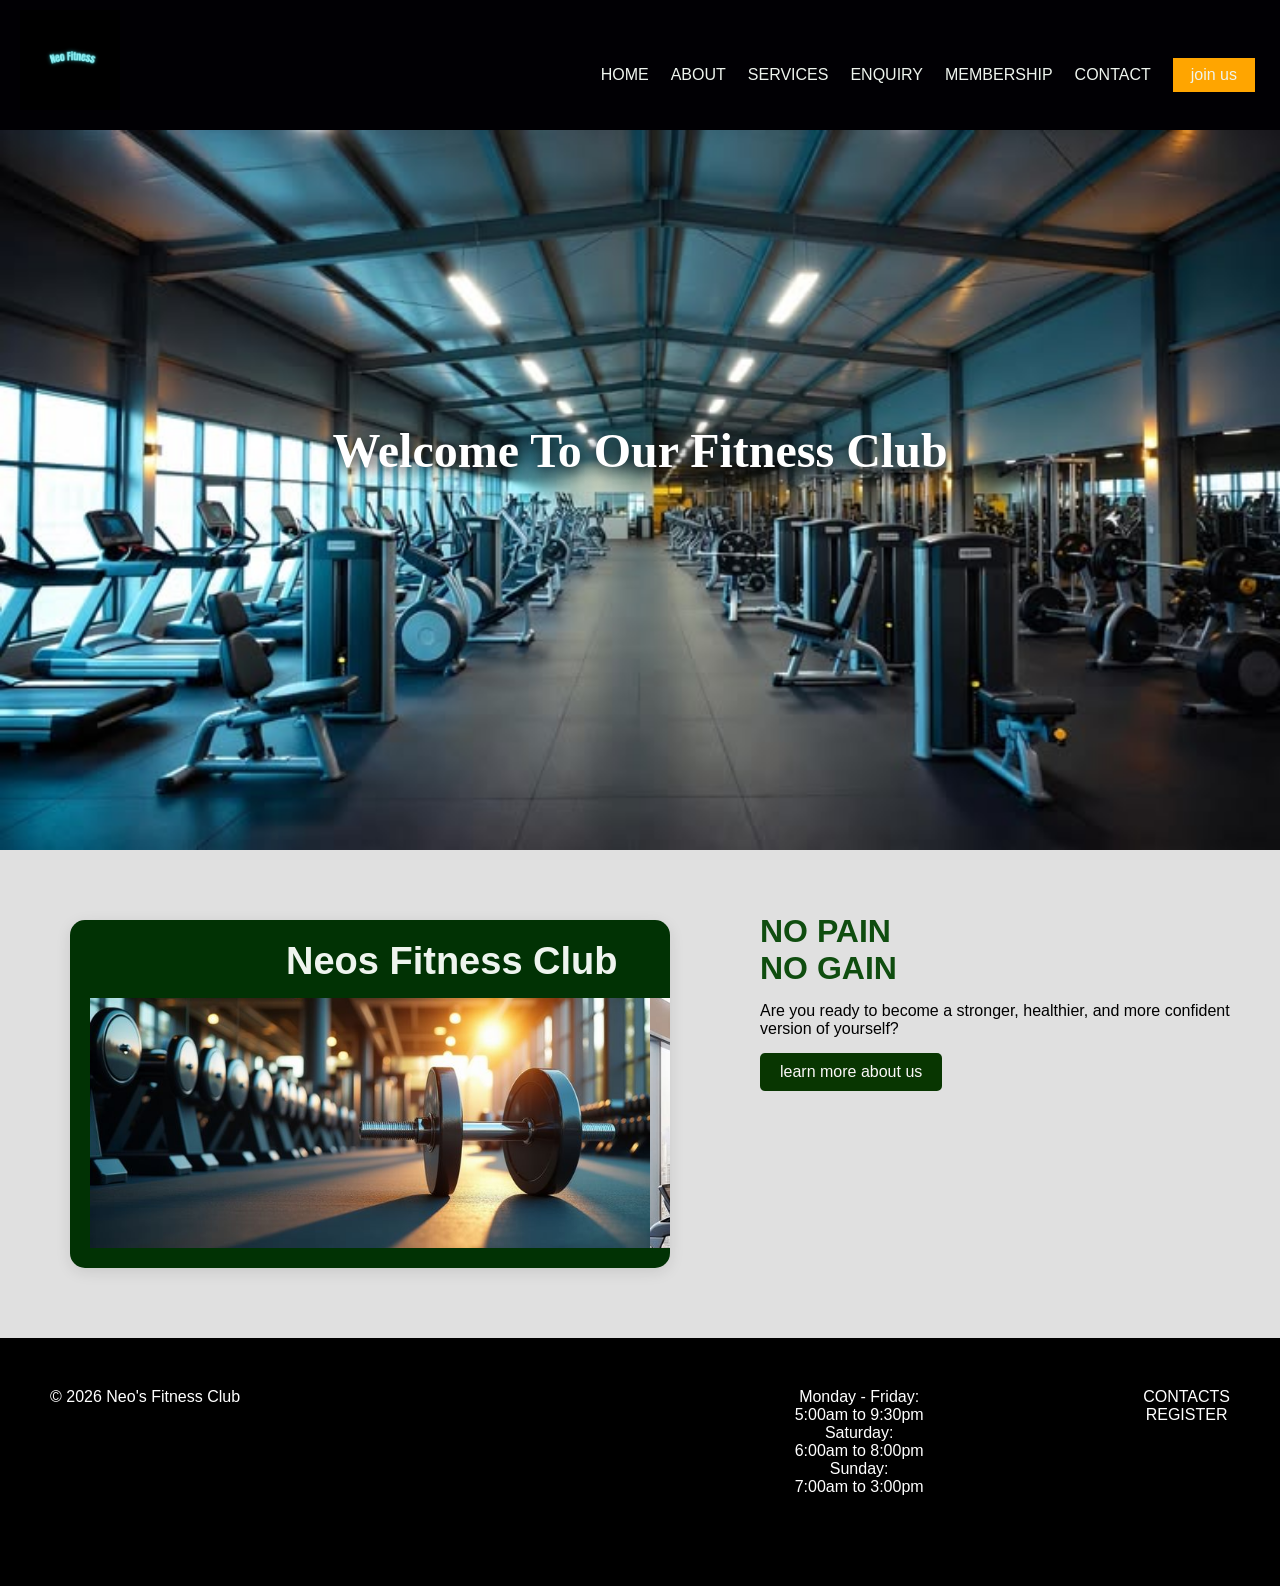
<file: index.html>
<!DOCTYPE html>
<html lang="en">
<head>
  <meta charset="UTF-8">
  <meta name="viewport" content="width=device-width, initial-scale=1.0">
  <title>Neo's Fitness Club | Affordable Gym in Cape Town</title>
  <meta name="description" content="Join Neo's Fitness Club - Basic R199, Standard R500, Premium R700. Personal training, group classes, 24/7 access in Cape Town.">
  <meta name="keywords" content="Neo's Fitness Club, gym Cape Town, affordable gym, fitness club South Africa">
  <meta name="author" content="Neo's Fitness Club">

  <!-- Open Graph for SEO -->
  <meta property="og:title" content="Neo's Fitness Club">
  <meta property="og:description" content="Get fit with Neo's Team - Best gym deals in SA">
    
    <link rel="stylesheet" href="./CSS/styling.css">



</head>
<body class="home-page">
    
    <!-- Header contains the main navigation for the site -->

<header>
    
    <img src="./MEDIA/fitnesslogo.png" class="nav-logo" loading="lazy" alt="Neo's Fitness Club Logo" width="150" height="50">
    <div class="menu-toggle" id="menu-toggle">☰</div>

    <!-- Hamburger menu for mobile view -->
    <div class="hamburger-menu-inactive" id="hamburger-menu">
        <ul>
            <li><a href="index.html">HOME</a></li>
            <li><a href="/HTML/About.html">ABOUT</a></li>
            <li><a href="/HTML/Services.html">SERVICES</a></li>
            <li><a href="/HTML/Enquiry.html">ENQUIRY</a></li>
            <li><a href="/HTML/Membership.html">MEMBERSHIP</a></li>
            <li><a href="/HTML/Contact.html">CONTACT</a></li>
        </ul>
    </div>

    <!-- Main navigation menu for desktop view -->
    <nav id="main-nav">
    
    <ul class="nav-links" id="nav-links">
    <li><a href="index.html">HOME</a></li>
    <li><a href="/HTML/About.html">ABOUT</a></li>
    <li><a href="/HTML/Services.html">SERVICES</a></li>
    <li><a href="/HTML/Enquiry.html">ENQUIRY</a></li>
    <li><a href="/HTML/Membership.html">MEMBERSHIP</a></li>
    <li><a href="/HTML/Contact.html">CONTACT</a></li>
    <a id="join-btn" href="/HTML/Membership.html">join us</a>
    </ul>
</nav>
</header>
<div class="img-container">
<img id="hero-img" src="./MEDIA/heroimg.png" alt="hero">
 <div class="overlay-text">Welcome To Our Fitness Club</div>
</div>
    <!-- section content area for homepage -->
        <section>
<div class="page-wrapper">
            <div class="card">
                
                <!-- Introductory paragraph for the homepage -->
                <p id="intro-msg">Neos Fitness Club</p>

                <div class="container-img">
                    <div class="slider-wrapper">
                        <div class="image-list" id="imageList">
                        

                
                <img  src="./MEDIA/landingImage.png" alt="landingpage" class="image-item">

                <img  src="./MEDIA/interior.png" alt="interior" class="image-item">

                <img  src="./MEDIA/madidate.png" alt="madidate" class="image-item">

                <img  src="./MEDIA/yoga.png" alt="yoga" class="image-item">
                <img  src="./MEDIA/run.png" alt="running" class="image-item">
                <img  src="./MEDIA/gym.png" alt="gym" class="image-item">
                <img  src="./MEDIA/gymn.png" alt="gymn" class="image-item">


                </div>
                </div>
                
       </div>
            </div>

            <div class="right-text">
                <h3>NO PAIN</h3>
                <h3>NO GAIN</h3>
                <p>Are you ready to become a stronger, healthier, and more confident version of yourself?</p>
                <a  href="./HTML/About.html" >learn more about us</a>
            </div>
            </div>
        </section>




    <!-- Footer section -->
    <footer id="home-footer">
        <p>&copy; 2026 Neo's Fitness Club</p>
        <h4>Opening Hours</h4>
        <p class="hours">
            Monday - Friday:<br>
            5:00am to 9:30pm<br>
            Saturday:<br>
            6:00am to 8:00pm<br>
            Sunday:<br>
            7:00am to 3:00pm 
            <p>
                <a href="./HTML/Contact.html">CONTACTS</a><br>
                <a href="./HTML/Membership.html">REGISTER</a>
            </p>

    </footer>
        <script src="./JAVASCRIPT/jquery-3.7.1.min.js"></script>
    <script src="./JAVASCRIPT/script.js" differ></script>
</body>
</html>
</file>
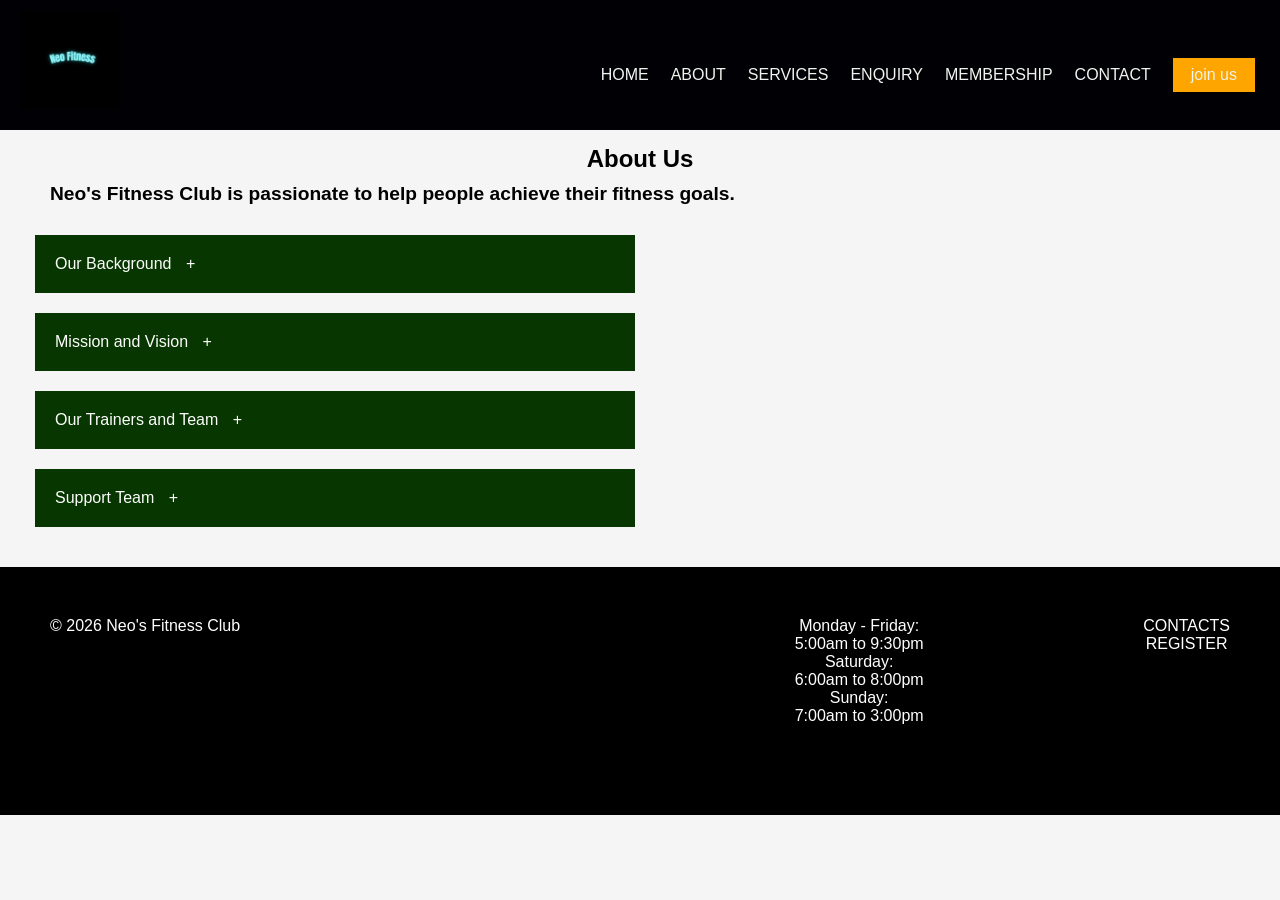
<file: HTML/About.html>
<!DOCTYPE html>
<html>
<head>
      <meta charset="UTF-8">
  <meta name="viewport" content="width=device-width, initial-scale=1.0">
  <title>Neo's Fitness Club | Affordable Gym in Cape Town</title>
  <meta name="description" content="Join Neo's Fitness Club - Basic R199, Standard R500, Premium R700. Personal training, group classes, 24/7 access in Cape Town.">
  <meta name="keywords" content="Neo's Fitness Club, gym Cape Town, affordable gym, fitness club South Africa">
  <meta name="author" content="Neo's Fitness Club">

  <!-- Open Graph for SEO -->
  <meta property="og:title" content="Neo's Fitness Club">
  <meta property="og:description" content="Get fit with Neo's Team - Best gym deals in SA">
    <link rel="stylesheet" href="../CSS/styling.css">
    <script src="../JAVASCRIPT/jquery-3.7.1.min.js"></script>
    <script src="../JAVASCRIPT/script.js" defer></script>

    
</head>
<body class="enquiry-page">
    <!-- /* Header with navigation - same on all pages */ -->
<header>

    <img src="../MEDIA/fitnesslogo.png" class="nav-logo" loading="lazy" alt="Neo's Fitness Club Logo" width="150" height="50">
    <div class="menu-toggle" id="menu-toggle">☰</div>
        <div class="hamburger-menu-inactive" id="hamburger-menu">
        <ul>
            <li><a href="../index.html">HOME</a></li>
            <li><a href="About.html">ABOUT</a></li>
            <li><a href="Services.html">SERVICES</a></li>
            <li><a href="Enquiry.html">ENQUIRY</a></li>
            <li><a href="Membership.html">MEMBERSHIP</a></li>
            <li><a href="Contact.html">CONTACT</a></li>
        </ul>
    </div>

<nav id="main-nav">
    
    <ul class="nav-links" id="nav-links">

    <li><a href="../index.html">HOME</a></li>
    <li><a href="About.html">ABOUT</a></li>
    <li><a href="Services.html">SERVICES</a></li>
    <li><a href="Enquiry.html">ENQUIRY</a></li>
    <li><a href="Membership.html">MEMBERSHIP</a></li>
    <li><a href="Contact.html">CONTACT</a></li>
    <a id="join-btn" href="Membership.html">join us</a>

    </ul>
</nav>
</header>
        

    
        <main class="card-box">
                       <h2>About Us</h2>
    <p id="about-intro" >Neo's Fitness Club is passionate to help people achieve their fitness goals.</p>
            <div class="accordion-container">
                <!--section 1 -->

                <div class="accordion-item">
                    <div class="accordion-header">
                        <span>Our Background</span>
                        <span class="accordion-icon">+</span>
                    </div>
                    <div class="accordion-content">
                            <p>Neo's Fitness Club was created to provide a friendly and motivating environment where people of all fitness levels can improve their health. We believe that fitness is not just about looking good. It is about becoming stronger, healthier and more confident. Our club provides professional guidance.</p>
                        
                    </div>
                </div>

                

                <div class="accordion-item">
                    <div class="accordion-header">
                        <span>Mission and Vision</span>
                        <span class="accordion-icon">+</span>
                    </div>
                    <div class="accordion-content">
                            <h4>Our Mission</h4>
                         <p>Our mission is to help people live healthier and stronger lives by providing effective training, professional guidance and continuous motivation.</p>
                             <h4>Our Vision</h4>
                        <p>Our vision is to build a fitness community where everyone feels welcome, motivated and confident enough to achieve their personal fitness goals.</p>

                    </div>
                </div>
                <div class="accordion-item">
                    <div class="accordion-header">
                        <span>Our Trainers and Team</span>
                        <span class="accordion-icon">+</span>
                    </div>
                    <div class="accordion-content">
                            <p><b>Head Fitness Trainer:</b><span>Neo Mshumpela</span></p>
                            <p><b>Personal Fitness Coach:</b><span>Liyema Sondaba</span> </p>
                            <p><b>Spinning Fitness Coach:</b><span>Alusizo Skosana</span> </p>

                    </div>
                </div>
                <div class="accordion-item">
                    <div class="accordion-header">
                        <span>Support Team</span>
                        <span class="accordion-icon">+</span>
                        
                    </div>
                    <div class="accordion-content">
                        <p><b>Fitness Instructor:</b><span>Athi Lesibane</span> </p>  
                        <p><b>Yoga Instructor:</b><span>Zimvo Didi</span> </p>
                        <p><b>Swimming Instructor:</b><span>Ngcali Mshumpela</span> </p> 
                        <p><b>Nutrition Advisor</b><span>Nikita Mangxola</span> </p> 
                        <p><b>Receptionist</b><span>Dineo Zokufa</span> </p> 
                        <p><b>Fitness Advisor</b><span>Buchule Ndumela</span> </p> 
                    </div>
                </div>
            </div>

    



 </main>           


    <!-- Footer section -->
    <footer id="home-footer">
        <p>&copy; 2026 Neo's Fitness Club</p>
        <h4>Opening Hours</h4>
        <p class="hours">
            Monday - Friday:<br>
            5:00am to 9:30pm<br>
            Saturday:<br>
            6:00am to 8:00pm<br>
            Sunday:<br>
            7:00am to 3:00pm 
            <p>
                <a href="Contact.html">CONTACTS</a><br>
                <a href="Membership.html">REGISTER</a>
            </p>

    </footer>
</body>
</html>
</file>
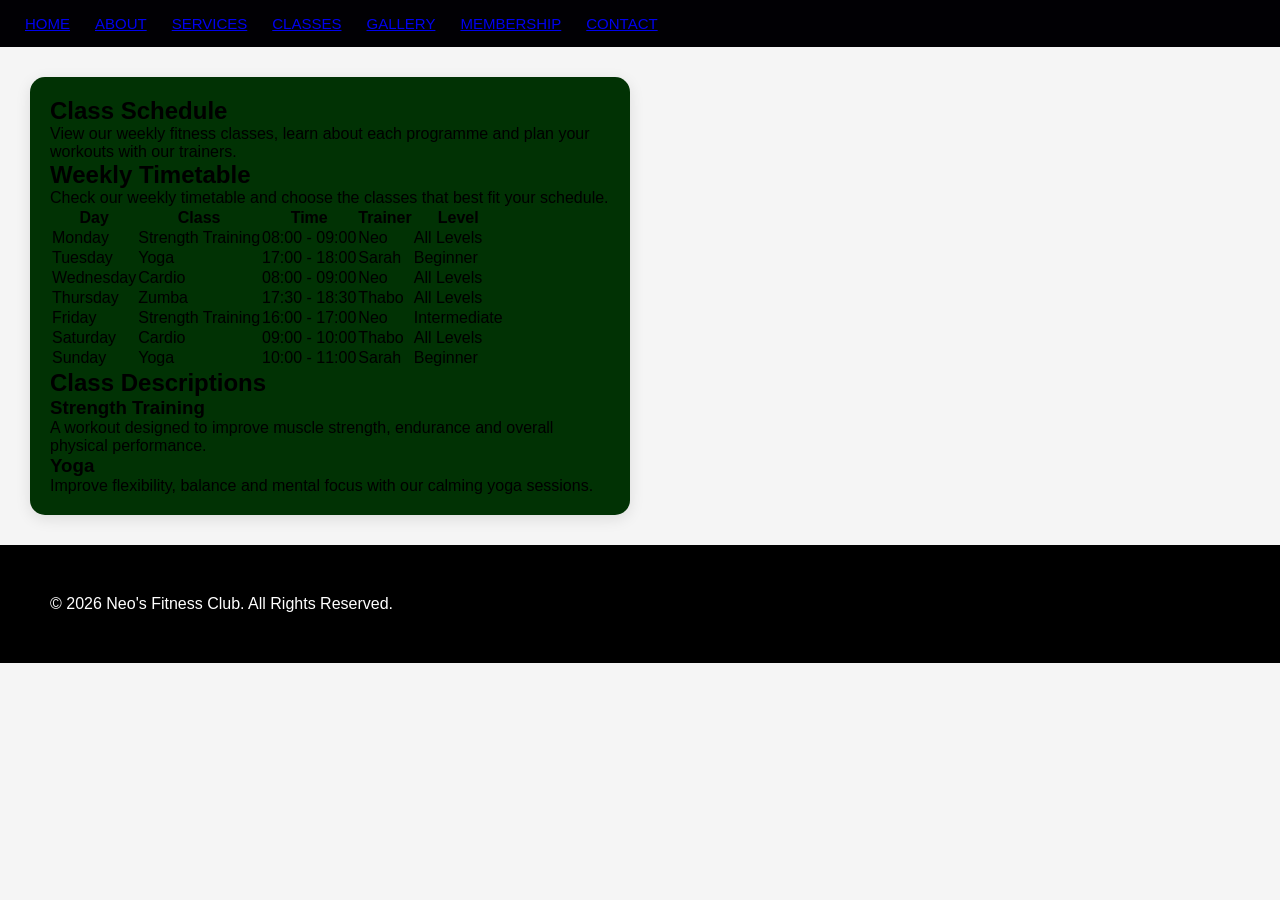
<file: HTML/Class Schedule Page.html>
<!DOCTYPE html>
<html>
<head>
    <title>Class Schedule - Neo's Fitness Club</title>
    <link rel="stylesheet" href="../CSS/styling.css">

</head>
<body class="inner-page">
    <!-- /* Header with navigation - same on all pages */ -->


<header>
<nav>
    <ul>
    <li><a href="../index.html">HOME</a></li>
    <li><a href="About Us Page.html">ABOUT</a></li>
    <li><a href="Services.html">SERVICES</a></li>
    <li><a href="Class Schedule Page.html">CLASSES</a></li>
    <li><a href="Gallery Page.html">GALLERY</a></li>
    <li><a href="Membership Registration Page.html">MEMBERSHIP</a></li>
    <li><a href="Contact Us Page.html">CONTACT</a></li>
    </ul>
</nav>
</header>


    <!-- /* Main content area */ -->
    
        <section>
            <div class="card">
                <h1>Class Schedule</h1>
                <!-- /* Intro - original content kept */ -->
                <p>View our weekly fitness classes, learn about each programme and plan your workouts with our trainers.</p>

                <h2>Weekly Timetable</h2>
                <p>Check our weekly timetable and choose the classes that best fit your schedule.</p>

                <!-- /* Weekly timetable table */ -->
                <table>
                    <tr>
                        <th>Day</th>
                        <th>Class</th>
                        <th>Time</th>
                        <th>Trainer</th>
                        <th>Level</th>
                    </tr>
                    <tr>
                        <td>Monday</td>
                        <td>Strength Training</td>
                        <td>08:00 - 09:00</td>
                        <td>Neo</td>
                        <td>All Levels</td>
                    </tr>
                    <tr>
                        <td>Tuesday</td>
                        <td>Yoga</td>
                        <td>17:00 - 18:00</td>
                        <td>Sarah</td>
                        <td>Beginner</td>
                    </tr>
                    <tr>
                        <td>Wednesday</td>
                        <td>Cardio</td>
                        <td>08:00 - 09:00</td>
                        <td>Neo</td>
                        <td>All Levels</td>
                    </tr>
                    <tr>
                        <td>Thursday</td>
                        <td>Zumba</td>
                        <td>17:30 - 18:30</td>
                        <td>Thabo</td>
                        <td>All Levels</td>
                    </tr>
                    <tr>
                        <td>Friday</td>
                        <td>Strength Training</td>
                        <td>16:00 - 17:00</td>
                        <td>Neo</td>
                        <td>Intermediate</td>
                    </tr>
                    <tr>
                        <td>Saturday</td>
                        <td>Cardio</td>
                        <td>09:00 - 10:00</td>
                        <td>Thabo</td>
                        <td>All Levels</td>
                    </tr>
                    <tr>
                        <td>Sunday</td>
                        <td>Yoga</td>
                        <td>10:00 - 11:00</td>
                        <td>Sarah</td>
                        <td>Beginner</td>
                    </tr>
                </table>

                <h2>Class Descriptions</h2>
                <!-- /* Class description content - kept as is */ -->
                <h3>Strength Training</h3>
                <p>A workout designed to improve muscle strength, endurance and overall physical performance.</p>
                
                <h3>Yoga</h3>
                <p>Improve flexibility, balance and mental focus with our calming yoga sessions.</p>
            </div>
        </section>
    

    <!-- /* Footer section */ -->
    <footer>
        <p>&copy; 2026 Neo's Fitness Club. All Rights Reserved.</p>
    </footer>
    <script src="../JAVASCRIPT/jquery-3.7.1.min.js"></script>
    <script src="../JAVASCRIPT/script.js"></script>
</body>
</html>
</file>
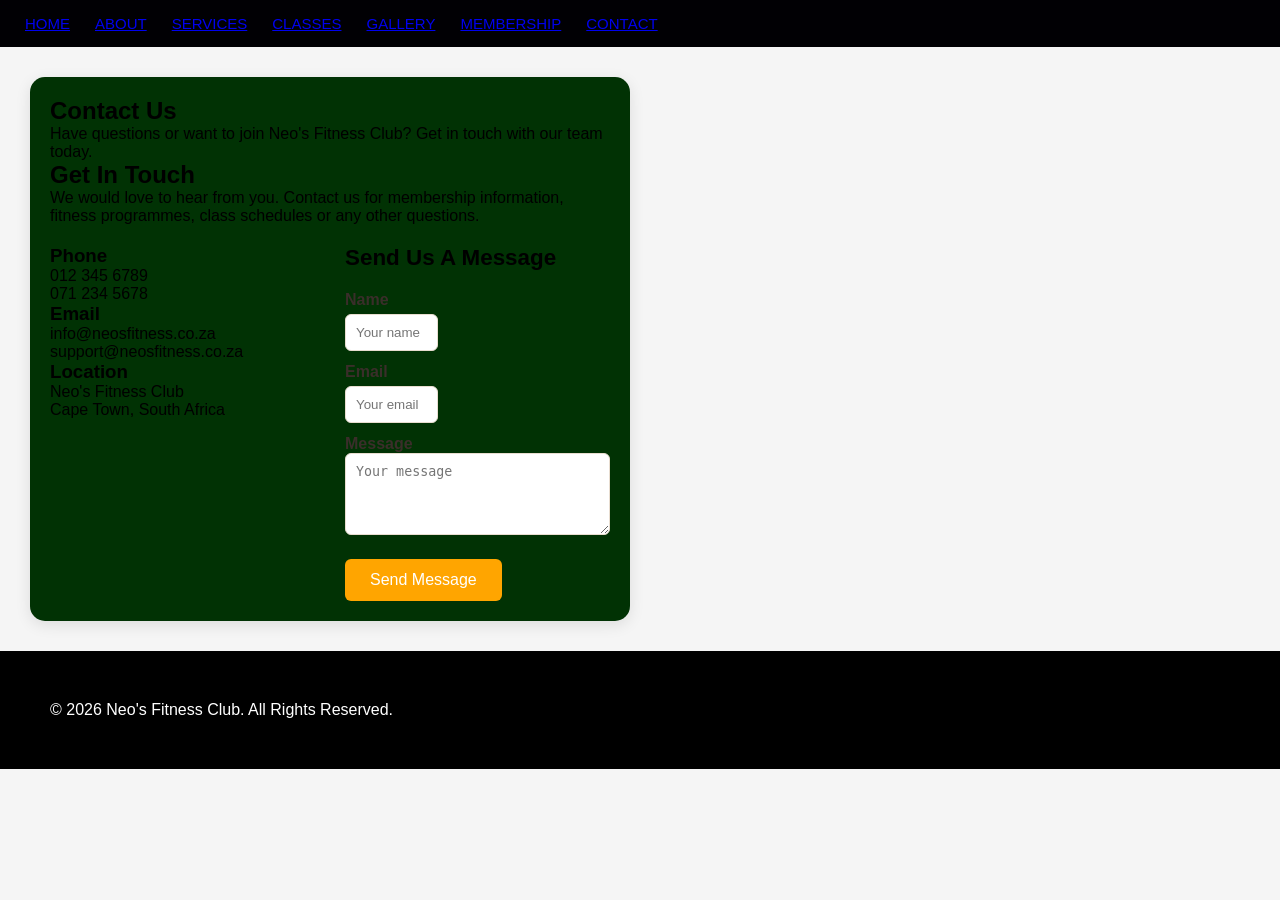
<file: HTML/Contact Us Page.html>
<!DOCTYPE html>
<html lang="en">
<head>
    <title>Contact Us - Neo's Fitness Club</title>
    <link rel="stylesheet" href="../CSS/styling.css">

</head>
<body class="inner-page">
<!-- /* Header with navigation - same on all pages */ -->


<header>
<nav>
    <ul>
    <li><a href="../index.html">HOME</a></li>
    <li><a href="About Us Page.html">ABOUT</a></li>
    <li><a href="Services.html">SERVICES</a></li>
    <li><a href="Class Schedule Page.html">CLASSES</a></li>
    <li><a href="Gallery Page.html">GALLERY</a></li>
    <li><a href="Membership Registration Page.html">MEMBERSHIP</a></li>
    <li><a href="Contact Us Page.html">CONTACT</a></li>
    </ul>
</nav>
</header>


<!-- /* Main content area */ -->

<section>
<div class="card">
    <h1>Contact Us</h1>
    <!-- /* Intro - original content kept */ -->
    <p>Have questions or want to join Neo's Fitness Club? Get in touch with our team today.</p>

    <h2>Get In Touch</h2>
    <p>We would love to hear from you. Contact us for membership information, fitness programmes, class schedules or any other questions.</p>

    <!-- /* Contact information grid */ -->
    <div class="contact-grid">
        <div>
            <h3>Phone</h3>
            <p>012 345 6789<br>071 234 5678</p>
            
            <h3>Email</h3>
            <p>info@neosfitness.co.za<br>support@neosfitness.co.za</p>
            
            <h3>Location</h3>
            <p>Neo's Fitness Club<br>Cape Town, South Africa</p>
        </div>
        
        <div>
            <h3>Send Us A Message</h3>
            <!-- /* Contact form */ -->
            <form>
                <label>Name</label>
                <input type="text" id="name" placeholder="Your name">
                <label>Email</label>
                <input type="email" id="email" placeholder="Your email">
                <label>Message</label>
                <textarea rows="4" placeholder="Your message"></textarea>
                <button type="submit" id="submit-btn">Send Message</button>
            </form>
        </div>
    </div>
</div>
</section>

<!-- /* Footer section */ -->
<footer>
    <p>&copy; 2026 Neo's Fitness Club. All Rights Reserved.</p>
</footer>
    <script src="../JAVASCRIPT/jquery-3.7.1.min.js"></script>
    <script src="../JAVASCRIPT/script.js"></script>
</body>
</html>
</file>
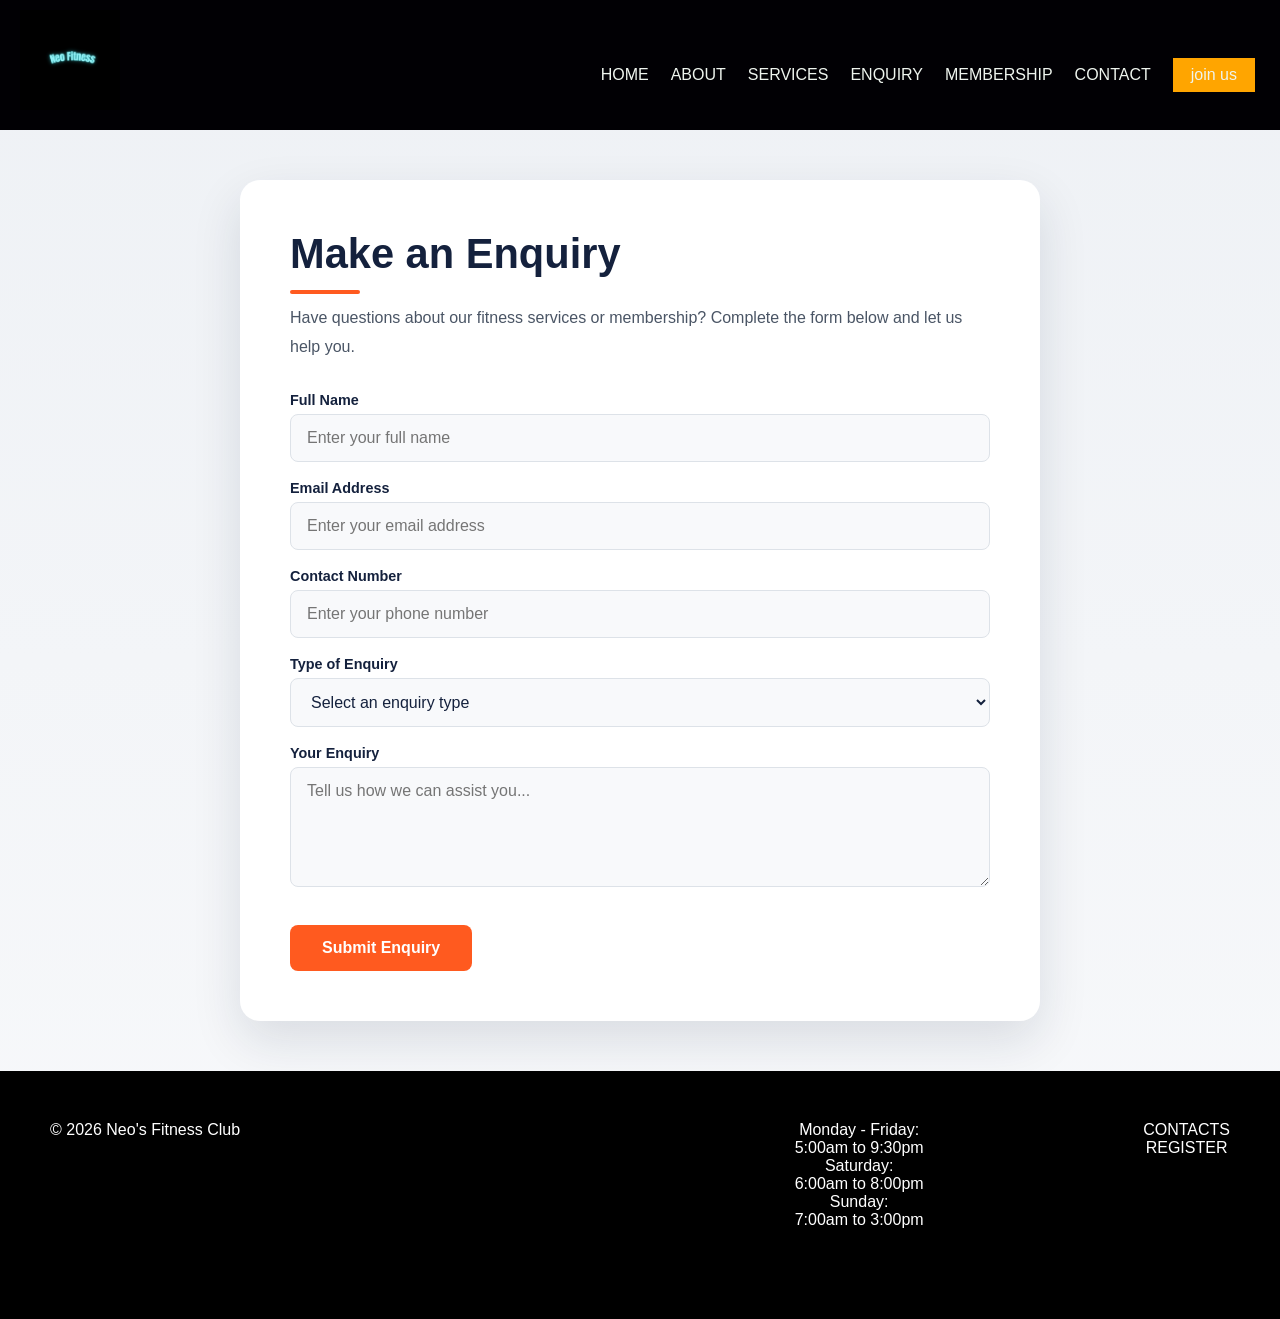
<file: HTML/enquiry.html>
<!DOCTYPE html>
<html lang="en">
<head>
  <meta charset="UTF-8">
  <meta name="viewport" content="width=device-width, initial-scale=1.0">
  <title>Neo's Fitness Club | Affordable Gym in Cape Town</title>
  <meta name="description" content="Join Neo's Fitness Club - Basic R199, Standard R500, Premium R700. Personal training, group classes, 24/7 access in Cape Town.">
  <meta name="keywords" content="Neo's Fitness Club, gym Cape Town, affordable gym, fitness club South Africa">
  <meta name="author" content="Neo's Fitness Club">

  <!-- Open Graph for SEO -->
  <meta property="og:title" content="Neo's Fitness Club">
  <meta property="og:description" content="Get fit with Neo's Team - Best gym deals in SA">

    <link rel="stylesheet" href="../CSS/styling.css">
    <!-- Page Speed Optimizations -->
    <link rel="preload" href="../MEDIA/fitnesslogo.png" as="image">
    <meta http-equiv="X-UA-Compatible" content="IE=edge">
    
<!-- Security Headers  -->
<meta http-equiv="Content-Security-Policy" content="default-src 'self'; script-src 'self' 'unsafe-inline' https://cdnjs.cloudflare.com; style-src 'self' 'unsafe-inline'; img-src 'self' data:;">
<meta http-equiv="X-Content-Type-Options" content="nosniff">

    <script src="../JAVASCRIPT/jquery-3.7.1.min.js"></script>
    <script src="../JAVASCRIPT/script.js" defer></script>
</head>

<body class="enquiry-body">

<header>

    <img src="../MEDIA/fitnesslogo.png" class="nav-logo" loading="lazy" alt="Neo's Fitness Club Logo" width="150" height="50">
    <div class="menu-toggle" id="menu-toggle">☰</div>
    <div class="hamburger-menu-inactive" id="hamburger-menu">
        <ul>
            <li><a href="../index.html">HOME</a></li>
            <li><a href="About.html">ABOUT</a></li>
            <li><a href="Services.html">SERVICES</a></li>
            <li><a href="Enquiry.html">ENQUIRY</a></li>
            <li><a href="Membership.html">MEMBERSHIP</a></li>
            <li><a href="Contact.html">CONTACT</a></li>
        </ul>
    </div>

    <nav id="main-nav">
        <ul class="nav-links" id="nav-links">
            <li><a href="../index.html">HOME</a></li>
            <li><a href="About.html">ABOUT</a></li>
            <li><a href="Services.html">SERVICES</a></li>
            <li><a href="Enquiry.html">ENQUIRY</a></li>
            <li><a href="Membership.html">MEMBERSHIP</a></li>
            <li><a href="Contact.html">CONTACT</a></li>
            <a id="join-btn" href="Membership.html">join us</a>
        </ul>
    </nav>

</header>
<main class="enquiry-page">

    <section class="enquiry-container">

        <div class="enquiry-heading">
            <h1>Make an Enquiry</h1>
            <p>
                Have questions about our fitness services or membership?
                Complete the form below and let us help you.
            </p>
        </div>

        <form id="enquiry-form">

            <div class="form-group">
                <label for="fullName">Full Name</label>
                <input
                    type="text"
                    id="fullName"
                    name="fullName"
                    placeholder="Enter your full name"
                    required
                    minlength="2"
                >
            </div>

            <div class="form-group">
                <label for="email">Email Address</label>
                <input
                    type="email"
                    id="email"
                    name="email"
                    placeholder="Enter your email address"
                    required
                >
            </div>

            <div class="form-group">
                <label for="phone">Contact Number</label>
                <input
                    type="tel"
                    id="phone"
                    name="phone"
                    placeholder="Enter your phone number"
                    required
                >
            </div>
            <div class="form-group">
                <label for="enquiryType">Type of Enquiry</label>

                <select id="enquiryType" name="enquiryType" required>
                    <option value="">Select an enquiry type</option>
                    <option value="membership">Membership</option>
                    <option value="personal-training">Personal Training</option>
                    <option value="group-classes">Group Classes</option>
                    <option value="strength-training">Strength Training</option>
                    <option value="cardio">Cardio Programmes</option>
                    <option value="sponsorship">Sponsorship</option>
                    <option value="general">General Enquiry</option>
                </select>
            </div>

            <div class="form-group">
                <label for="message">Your Enquiry</label>
                <textarea
                    id="message"
                    name="message"
                    rows="5"
                    placeholder="Tell us how we can assist you..."
                    required
                    minlength="10"
                ></textarea>
            </div>

            <button type="submit" class="submit-btn">
                Submit Enquiry
            </button>

            <p id="formResponse" role="status" aria-live="polite"></p>

        </form>

    </section>

</main>
    <!-- Footer section -->
    <footer id="home-footer">
        <p>&copy; 2026 Neo's Fitness Club</p>
        <h4>Opening Hours</h4>
        <p class="hours">
            Monday - Friday:<br>
            5:00am to 9:30pm<br>
            Saturday:<br>
            6:00am to 8:00pm<br>
            Sunday:<br>
            7:00am to 3:00pm 
            <p>
                <a href="Contact.html">CONTACTS</a><br>
                <a href="Membership.html">REGISTER</a>
            </p>
    

    </footer>
</body>
</html>
</file>
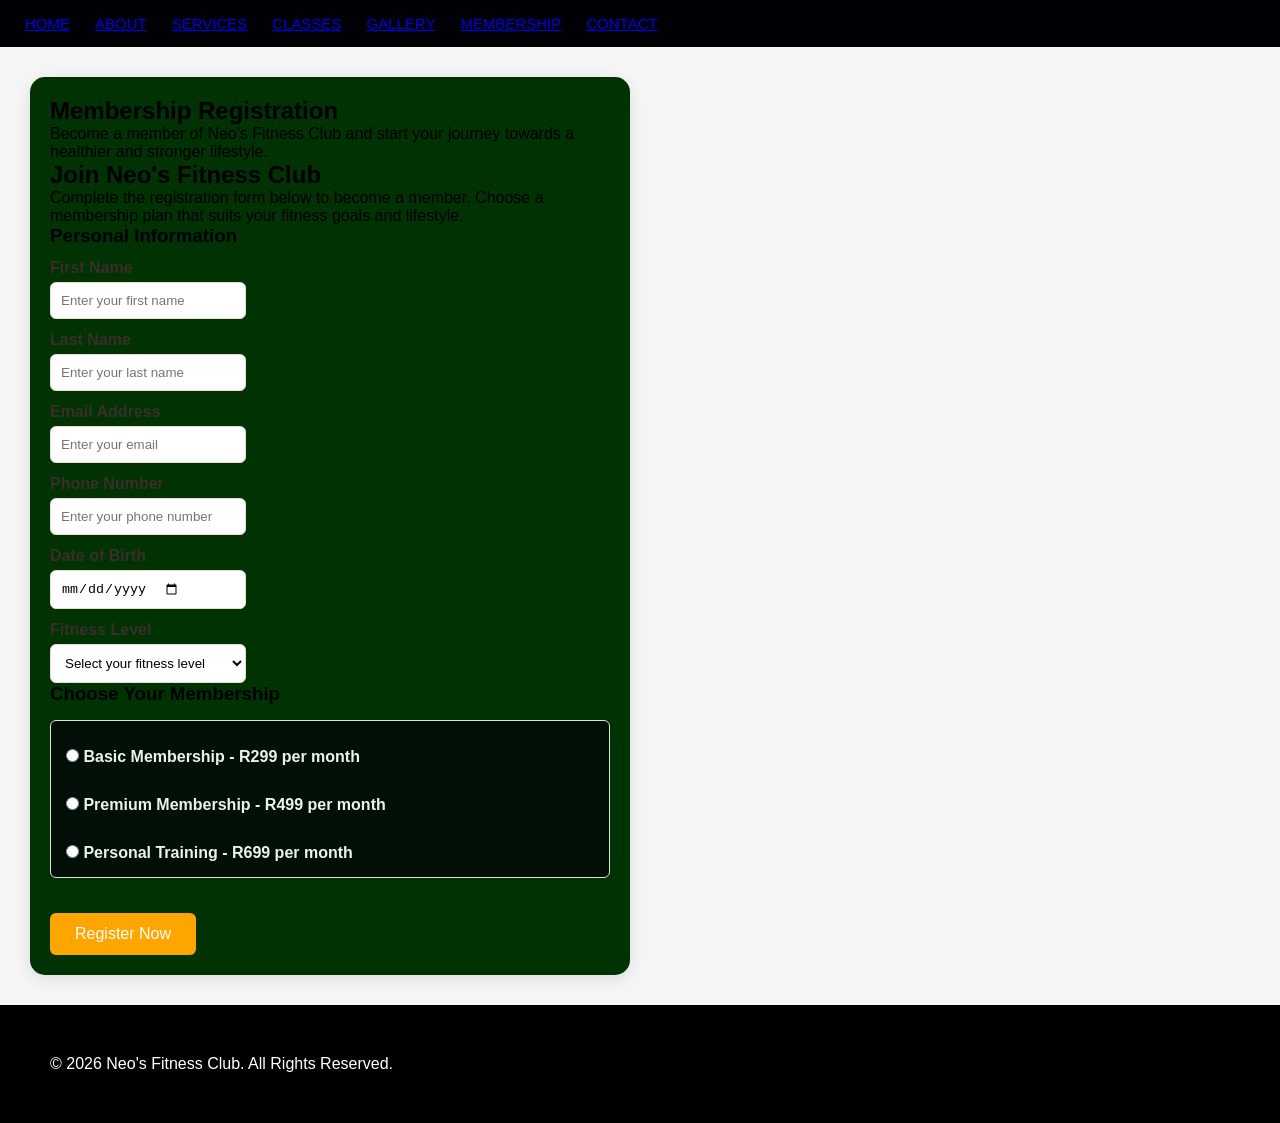
<file: HTML/Membership Registration Page.html>
<!DOCTYPE html>
<html lang="en">
<head>
    <title>Membership - Neo's Fitness Club</title>
    <link rel="stylesheet" href="../CSS/styling.css">

</head>
<body class="inner-page">
<!-- /* Header with navigation - same on all pages */ -->


<header>
<nav>
    <ul>
    <li><a href="../index.html">HOME</a></li>
    <li><a href="About Us Page.html">ABOUT</a></li>
    <li><a href="Services.html">SERVICES</a></li>
    <li><a href="Class Schedule Page.html">CLASSES</a></li>
    <li><a href="Gallery Page.html">GALLERY</a></li>
    <li><a href="Membership Registration Page.html">MEMBERSHIP</a></li>
    <li><a href="Contact Us Page.html">CONTACT</a></li>
    </ul>
</nav>
</header>



<!-- /* Main content area */ -->

<section>
<div class="card">
    <h1>Membership Registration</h1>
    <!-- /* Intro - original content kept */ -->
    <p>Become a member of Neo's Fitness Club and start your journey towards a healthier and stronger lifestyle.</p>

    <h2>Join Neo's Fitness Club</h2>
    <p>Complete the registration form below to become a member. Choose a membership plan that suits your fitness goals and lifestyle.</p>

    <!-- /* Personal information form */ -->
    <h3>Personal Information</h3>
    <form>
        <label>First Name</label>
        <input type="text" placeholder="Enter your first name">
        
        <label>Last Name</label>
        <input type="text" placeholder="Enter your last name">
        
        <label>Email Address</label>
        <input type="email" placeholder="Enter your email">
        
        <label>Phone Number</label>
        <input type="tel" placeholder="Enter your phone number">
        
        <label>Date of Birth</label>
        <input type="date">
        
        <label>Fitness Level</label>
        <select>
            <option>Select your fitness level</option>
            <option>Beginner</option>
            <option>Intermediate</option>
            <option>Advanced</option>
        </select>

        <!-- /* Membership plan selection */ -->
        <h3>Choose Your Membership</h3>
        <div class="radio-group">
            <label><input type="radio" name="plan"> Basic Membership - R299 per month</label><br>
            <label><input type="radio" name="plan"> Premium Membership - R499 per month</label><br>
            <label><input type="radio" name="plan"> Personal Training - R699 per month</label>
        </div>

        <button type="submit">Register Now</button>
    </form>
</div>
</section>


<!-- /* Footer section */ -->
<footer>
    <p>&copy; 2026 Neo's Fitness Club. All Rights Reserved.</p>
</footer>
    <script src="../JAVASCRIPT/jquery-3.7.1.min.js"></script>
    <script src="../JAVASCRIPT/script.js"></script>
</body>
</html>
</file>
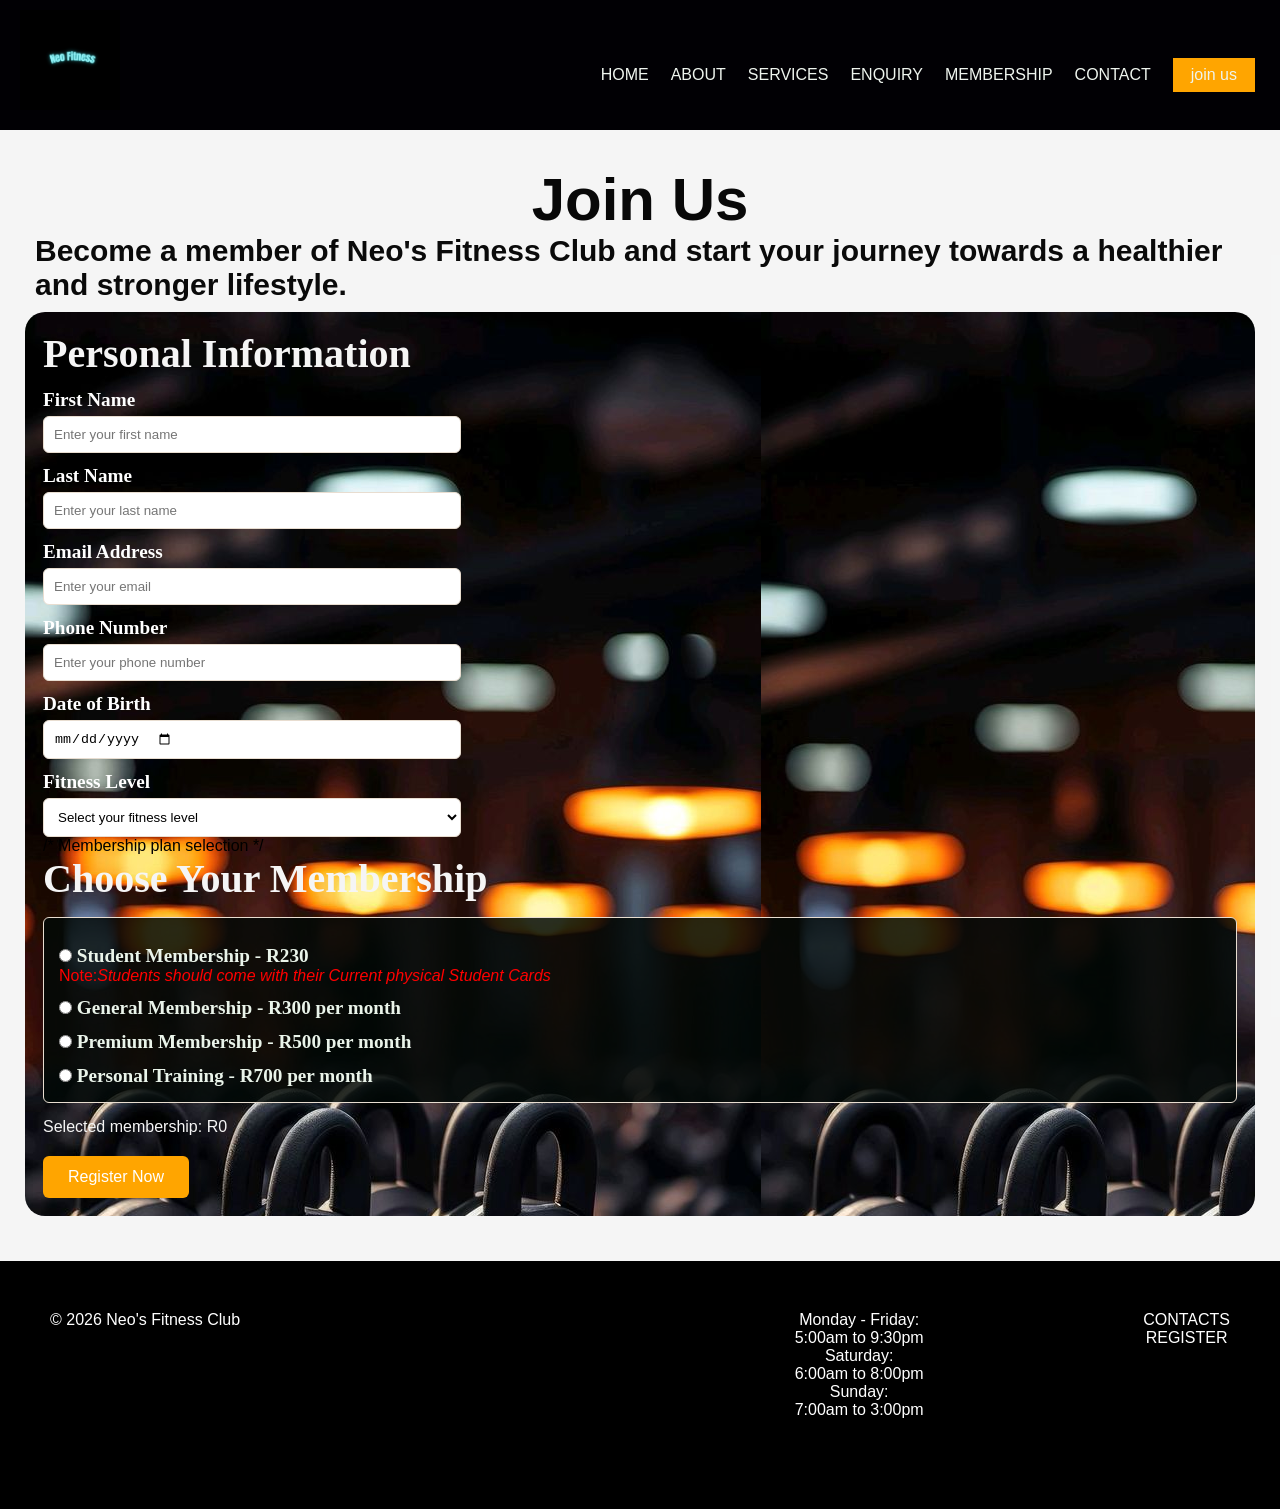
<file: HTML/Membership.html>
<!DOCTYPE html>
<html lang="en">
<head>
      <meta charset="UTF-8">
  <meta name="viewport" content="width=device-width, initial-scale=1.0">
  <title>Neo's Fitness Club | Affordable Gym in Cape Town</title>
  <meta name="description" content="Join Neo's Fitness Club - Basic R199, Standard R500, Premium R700. Personal training, group classes, 24/7 access in Cape Town.">
  <meta name="keywords" content="Neo's Fitness Club, gym Cape Town, affordable gym, fitness club South Africa">
  <meta name="author" content="Neo's Fitness Club">

  <!-- Open Graph for SEO -->
  <meta property="og:title" content="Neo's Fitness Club">
  <meta property="og:description" content="Get fit with Neo's Team - Best gym deals in SA">



    <link rel="stylesheet" href="../CSS/styling.css">



</head>
<body>
<!-- /* Header with navigation - same on all pages */ -->
<header>
    
    <img src="../MEDIA/fitnesslogo.png" class="nav-logo" loading="lazy" alt="Neo's Fitness Club Logo" width="150" height="50">
    <div class="menu-toggle" id="menu-toggle">☰</div>
        <div class="hamburger-menu-inactive" id="hamburger-menu">
        <ul>
            <li><a href="../index.html">HOME</a></li>
            <li><a href="About.html">ABOUT</a></li>
            <li><a href="Services.html">SERVICES</a></li>
            <li><a href="Enquiry.html">ENQUIRY</a></li>
            <li><a href="Membership.html">MEMBERSHIP</a></li>
            <li><a href="Contact.html">CONTACT</a></li>
        </ul>
    </div>

<nav id="main-nav"> 
    
    
    <ul class="nav-links" id="nav-links">
        
    <li><a href="../index.html">HOME</a></li>
    <li><a href="About.html">ABOUT</a></li>
    <li><a href="Services.html">SERVICES</a></li>
    <li><a href="Enquiry.html">ENQUIRY</a></li>
    <li><a href="Membership.html">MEMBERSHIP</a></li>
    <li><a href="Contact.html">CONTACT</a></li>
    <a id="join-btn" href="Membership.html">join us</a>
    </ul>
</nav>
</header>



<!-- /* Main content area */ -->

<main class="registration-container">
<div class="registration-msg">
    <h1>Join Us</h1>
    <!-- /* Intro - original content kept */ -->
    <p>Become a member of Neo's Fitness Club and start your journey towards a healthier and stronger lifestyle.</p>



    
</div>
    <!-- /* Personal information form */ -->
    <form class="registration-form" id="registration-form">
        <h3>Personal Information</h3>

        <label for="firstName">First Name</label>
        <input type="text" id="firstName" class="details" name="firtsName" placeholder="Enter your first name" required>
        
        
        <label for="lastName">Last Name</label>
        <input type="text" id="lastName" name="lastName" class="details" placeholder="Enter your last name" required>
        

        <label for="email">Email Address</label>
        <input type="email" id="email" name="email" class="details" placeholder="Enter your email" required>

        <label for="phone">Phone Number</label>
        <input type="tel" id="phone" name="phone"class="details"  placeholder="Enter your phone number" required>
        
        
        <label for="dob">Date of Birth</label>
        <input type="date" id="dob" name="dob" class="details" required>
        
        
        <label for="fitnessLevel">Fitness Level</label>
        <select id="fitnessLevel" name="fitnessLevel" class="details" required>
            <option value="">Select your fitness level</option>
            <option value="Beginner">Beginner</option>
            <option value="Intermediate">Intermediate</option>
            <option value="Advanced">Advanced</option>
        </select>
        

        /* Membership plan selection */
        <h3>Choose Your Membership</h3>
        <div class="radio-group">
            <label>
                <input type="radio" name="plan" value="230"> Student Membership - R230
             </label>
            <p id="note">Note:<i>Students should come with their Current physical Student Cards</i></p>

            <label>
                <input type="radio" name="plan" value="300"> General Membership - R300 per month
            </label>
            <label>
                <input type="radio" name="plan" value="500"> Premium Membership - R500 per month
            </label>
            <label>
                <input type="radio" name="plan" value="700"> Personal Training - R700 per month
            </label>
        </div>
        <p id="membershipPrice">Selected membership: R0</p>

        <button type="submit" id="registerBtn">Register Now</button>

        <p id="registration-message"></p>
    </form>

</main>


    <!-- Footer section -->
    <footer id="home-footer">
        <p>&copy; 2026 Neo's Fitness Club</p>
        <h4>Opening Hours</h4>
        <p class="hours">
            Monday - Friday:<br>
            5:00am to 9:30pm<br>
            Saturday:<br>
            6:00am to 8:00pm<br>
            Sunday:<br>
            7:00am to 3:00pm 
            <p>
                <a href="Contact.html">CONTACTS</a><br>
                <a href="Membership.html">REGISTER</a>
            </p>
    

    </footer>
        <script src="../JAVASCRIPT/jquery-3.7.1.min.js"></script>
    <script src="../JAVASCRIPT/script.js" deffer></script>
</body>
</html>
</file>
<file: CSS/styling.css>
/* NEO'S FITNESS CLUB */
*{
    padding: 0;
    margin: 0;
    box-sizing: border-box;
}
body{
    background-color: whitesmoke;
    font-family: Arial, Helvetica, sans-serif;
    width: 100%;

}
html { 
    scroll-behavior: smooth;
    overflow-x: hidden;
    width: 100%;

    
 }
/* header */

header{
    display: flex;
    justify-content: space-between;
    background-color: #010004;
    color: #eef4ee;
    align-items: center;    
    padding: 10px 20px;
    position: relative;
    z-index: 1000;
    
   
}
.logo-item{
    display: flex;
    align-items: center;
    list-style: none;
}
.nav-logo{
    width: 100px;
    height: 100px;
    margin-bottom: 10px;
}

/* HAMBURGER MENU */

/* HAMBURGER MENU LINKS */
#hamburger-menu{
    position: absolute;
    top: 60px;
    right: 0;
    width: 100%;
    background-color: #0e3c01;
    z-index: 1001;
}
#hamburger-menu ul {
    list-style: none;
    padding: 0;
    margin: 0;
    text-align: center;
    
}

#hamburger-menu ul li {
    margin: 12px 0;
    
}

#hamburger-menu ul li a {
    color: #ffffff;
    text-decoration: none;
    font-size: 15px;
    font-weight: 500;
    letter-spacing: 1.5px;
    z-index: 1002;
    font-family: Arial, sans-serif;
    transition: color 0.3s ease;
}

/* HOVER EFFECT */

#hamburger-menu ul li a:hover {
    color: #f94402;
}

/* HAMBURGER TOGGLE */
.menu-toggle {
    display: none;
    font-size: 32px;
    color: white;
    cursor: pointer;
    z-index: 1002;
    transition: color 0.3s ease;
    user-select: none;
}

.menu-toggle:hover {
    color: #52e83b;
}
/* SHOWING HAMBURGER ON MOBILE ONLY */

@media screen and (max-width: 480px) {
  .menu-toggle {
    display: block;
    position: absolute;
    top: 20px;
    right: 10px;
  }
  .nav-logo {
    width: 60px;
    height: 60px;
    margin-right: 90%;
    
    
  }

  /* Header relative positioning */
  header {
    position: relative;
    flex-direction: row ;
    justify-content: space-between;
    align-items:end;
  }

  /* Hide nav by default on mobile */
  #nav-links {
    display: none;
    position: absolute;
    top: 70px;
    left: 0;
    width: 100%;
    background: #161e16;
    flex-direction: column;
    padding: 20px 0;
    z-index: 1000;
  }

  /* Show when active class added by JS */

  #main-nav.active {
    display: flex;
  }

  #main-nav li {
    text-align: center;
    padding: 15px 0;
  }
}


.hamburger-menu-active {
    overflow: hidden;
    position: relative;
    display: block; /* Show on mobile */

}

.hamburger-menu-inactive {
    display: none; /* Hide on desktop */
}

/* NAVIGATION */

.nav-links{
    display: flex;
    align-items: center;
    gap: 22px;
    list-style: none;
    margin: 0;
    padding-top: 25px;
}
.nav-links li{
   position: relative;
}
.nav-links li a::after{
    content: '';
    position: absolute;
    width: 0%;
    height: 2px;
    background-color: #f05304cd;
    bottom: -4px;
    left: 0;
    font-size: medium;
    width: 0%;
    transition: width 0.3s;
}
.nav-links li a:hover::after{
    width: 100%;
}
#main-nav{
    position: flex;
    gap: 20px;
}


#main-nav a { 
     color: #eef4ee;
     font-family:'Gill Sans', 'Gill Sans MT', Calibri, 'Trebuchet MS', sans-serif;
     text-decoration: none;
     font-weight: 500;
     font-size: medium;
     transition: 0.3s;
     }
     
nav ul {
    text-decoration: none;
    margin: 0px;
    width: 100%;
    font-size: 15px;
    padding: 5px;   
    display: flex;
    flex-direction: row;
    list-style: none; 
    align-items: center;
    gap: 25px;

}
#main-nav a:hover {
    color: #ff6600;
}
#join-btn{
    background-color: orange;
    border: none;
    padding: 8px 18px;
    cursor: pointer;
    transition: 0.3s;
    animation: pulseBtn 2s infinite;
}

@keyframes pulseBtn{
    0%{
        transform: scale(1);
    }
    50%{
        transform: scale(1.08);
        box-sizing: 15px var(--white);
    }
    100%{
        transform: scale(1);
    }
}

#join-btn:hover{
    transform: scale(1.1);
    background-color: rgba(168, 69, 7, 0.782);
    color: white;
}



/* HERO SECTION */

#hero-img{
    display: block;
    width: 100%;
    height: 100%;
    border-radius: 0;
    object-fit: cover;
    animation: fadeSlideIn 1.0s ease-out;
}
    @keyframes fadeSlideIn {
        from{
            opacity: 0;
            transform: translateY(40px);
        }
        to{
            opacity: 1;
            transform: translateY(0)
        }
        
    };

.img-container{
    
    overflow: hidden;
    width: 100%;
    
   
}


p#intro-msg{
    font-family: 'Segoe UI', Tahoma, Geneva, Verdana, sans-serif;
    color: #eef4ee;
    font-size: 38px;
    margin-bottom: 15px;
    margin-left: 35%;
    font-weight: bold;
    
}
.overlay-text {
    position: absolute;
    top: 50%;
    left: 50%;
    color: white;
    font-family: 'Times New Roman', Times, serif;
    text-align: center;
    font-size: 3rem;
    font-weight: bold;
    text-shadow: 0px 4px 15px rgba(0, 0, 0, 0.933);
    transform: translate(-50%, -50%);
    animation: fadeUp 1.5s ease-out;
    z-index: 2;
    width: 90%;
}

@keyframes fadeUp {
    from {
        opacity: 0;
        transform: translate(-50%, -30%);
    }
    to {
        opacity: 1;
        transform: translate(-50%, -50%);
    }
}


/* IMAGE SLIDDER */

.slidder-wrapper{
    
    width: 100%;
    height: 250px;
    overflow: hidden;
    border-radius: 0 0 10px 10px;
   
}
.image-list{
    display: flex;
    width: 400%;
    height: 100%;

}
.image-item{
    width: 25%;
    height: 250px;
    flex-shrink: 0;
    object-fit: cover;
    cursor: pointer;
    transition: 0.3s;
}
.image-item:hover{
    filter: brightness(1.1);
}



.card {
    background-color: rgb(1, 50, 4);
    max-width: 350px;
    min-width: 600px;
    margin: 30px ;
    padding: 20px;
    border-radius: 15px;
    flex: 1;
    overflow: hidden;
    transition: 0.6s;
    box-shadow: 0 4px 15px rgba(0,0,0,0.1);
    
}
.card.reveal{
    opacity: 0;
    transform: translateY(50px);
}
.card.reveal.active{
    opacity: 1;
    transform: translateY(0);
}
.card:hover{
    transform: translateY(-10px) scale(1.02);
    box-shadow: 0 15px 30px #000500;
}
.page-wrapper{
    display:flex;
    gap: 40px;
    padding: 40px;
    max-width: 100%;
    align-items: flex-start;
    background-color: #e0e0e0;
    overflow: hidden;
}

/* RIGHT TEXT */

.right-text{
    flex: 1;
    min-width: 250px;
    padding-left: 20px;
    margin-top: 23px;
}
.right-text h3{
    color: #0f4d0f;
    font-size: 2rem;
}
.right-text p{
    margin-top: 15px;
}
.right-text a{
    display: inline-block;
    margin-top: 15px;
    font-size: medium;
    background-color: #083601;
    padding: 10px 20px;
    border-radius: 5px;
    text-decoration: none;
    color: #fbf8f8;
    transition: 0.3s;
}
.right-text a:hover{
    color: #000500;
    background-color: orange;
    transform: translateX(5px);
}


/*  768px to 1024px */
@media(min-width:768px) and (max-width:1024px){

.img-container{
    position: relative;
    height:300px
}
.overlay-text{
    font-size: 50px;
    margin: 0 auto;
    width:80%;
    white-space:normal
}
.page-wrapper{
    flex-direction: column;
}
.image-item{
    width:150px;
    height:100px;
}
.right-text h3{
    font-size:30px
}
.right-text{
    padding-left: 10px;
    margin-top: 15px;
}
.card{
    max-width:100%;
    min-width:100%;
    margin: 0px;
    margin-top: 30px;
    padding:15px;
    padding-top: 30px;
}
}

/* MOBILE - <768px */
@media(max-width:767px){

.img-container{
    height:220px
}
.overlay-text{
    font-size:20px ;
    padding:8px 10px ;
    width:90% ;
    white-space:normal ;
    line-height:1.3 ;
    flex-direction:column;
  }
.page-wrapper{
    flex-direction:column;
    padding:0 15px;
}
.card,.right-text{
    width:100%
}
.nav-logo{
    width: 60px;
    height: 60px;
}
  .menu-toggle{
    display:block;
}
  .home-page nav{
    display:none;
    position:absolute;
    top:50px;
    left:0;
    width:100%;
    background:#010827
}
   nav.active{
    display:flex
}
   .nav-links{
    flex-direction:column;
    width:100%
}
}

/* SMALL MOBILE - <480px */
@media(max-width:480px){
.img-container{
    height:180px;
    position:relative;
}
.overlay-text{
    font-size:20px;
    padding:8px 10px;
    width:90%;
}
.card{
    max-width:100%;
    min-width:100%;
    margin: 0px;
    margin-top: 30px;
    padding:15px;
    padding-top: 30px;  
}
.right-text{
    margin-bottom: 20px;
}

}

/* TABLE */

.schedule-controls {
    display: flex;
    flex-wrap: wrap;
    gap: 12px;
    margin: 20px 0;
}

.schedule-controls select {
    padding: 12px 16px;
    font-size: 1rem;
    border: 1px solid #dde2e8;
    border-radius: 8px;
    background: #fff;
    cursor: pointer;
}

.schedule-table {
    width: 100%;
    border-collapse: collapse;
    background: #fff;
    border-radius: 12px;
    overflow: hidden;
    box-shadow: 0 10px 30px rgba(20, 33, 61, 0.1);
}

.schedule-table th {
    padding: 16px;
    text-align: left;
    font-size: 0.85rem;
    text-transform: uppercase;
    letter-spacing: 1.5px;
    color: #fff;
    background: #14213d;
}

.schedule-table td {
    padding: 16px;
    color: #4a5565;
    border-bottom: 1px solid #eef1f5;
}

.schedule-table tbody tr:nth-child(even) {
    background: #f8f9fb;
}

.schedule-table tbody tr:hover {
    background: #fff3ed;
}

.level-badge {
    display: inline-block;
    padding: 4px 12px;
    font-size: 0.8rem;
    font-weight: 600;
    border-radius: 20px;
}

.level-badge.all-levels {
    color: #1b5e20;
    background: #e8f5e9;
}

.level-badge.beginner {
    color: #0d47a1;
    background: #e3f2fd;
}

.level-badge.intermediate {
    color: #e65100;
    background: #fff3e0;
}

.no-classes {
    text-align: center;
    padding: 30px;
}

@media (max-width: 768px) {

    .schedule-table thead {
        display: none;
    }

    .schedule-table,
    .schedule-table tbody,
    .schedule-table tr,
    .schedule-table td {
        display: block;
        width: 100%;
        box-sizing: border-box;
    }

    .schedule-table tr {
        margin-bottom: 15px;
        border-radius: 12px;
        box-shadow: 0 4px 14px rgba(20, 33, 61, 0.1);
    }

    .schedule-table td {
        display: flex;
        justify-content: space-between;
        gap: 15px;
        text-align: right;
    }

    .schedule-table td::before {
        content: attr(data-label);
        font-weight: 700;
        text-align: left;
        color: #14213d;
    }
}



/* Aesthetic Form - Membership */

form label {
    display: block;
    margin-top: 12px;
    font-weight: bold;
    color: #3a2e2a;
}
form input[type="text"], form input[type="email"], 
form input[type="tel"], form input[type="date"], form select {
    display: flex;
    width: 35%;
    padding: 10px;
    margin-top: 5px;
    border: 1px solid #e8ddd0;
    border-radius: 6px;
    background: white;
    box-sizing: border-box;
}
form button {
    margin-top: 20px;
    background: orange;
    color: white;
    border: none;
    padding: 12px 25px;
    border-radius: 6px;
    cursor: pointer;
    font-size: 16px;
}
form button:hover {
    background: #3a2e2a;
}
.radio-group {
    margin: 15px 0;
    background: white;
    padding: 15px;
    border-radius: 6px;
    border: 1px solid #e8ddd0;
}
.contact-grid {
    display: grid;
    grid-template-columns: 1fr 1fr;
    gap: 30px;
    margin-top: 20px;
}
textarea {
    width: 100%;
    padding: 10px;
    border: 1px solid #e8ddd0;
    border-radius: 6px;
    box-sizing: border-box;
}

/* MEMBERSHIP PAGE - MOBILE FIX */
@media (max-width: 768px) {
  body {
    overflow-x: hidden;
  }

  /* Form container */
  .membership-container,
  .form-container,
  .contact-form,
  form {
    width: 95% ;
    max-width: 100% ;
    margin: 0 auto ;
    padding: 15px ;
    box-sizing: border-box;
  }

  /* All inputs - fixes Date of Birth */
  input[type="text"],
  input[type="email"],
  input[type="tel"],
  input[type="date"],
  select,
  textarea {
    width: 100% ;
    max-width: 100% ;
    min-width: 0 ;
    font-size: 16px ; /* stops iPhone zoom */
    padding: 12px ;
    box-sizing: border-box ;
  }

  /* Labels */
  label,
  .form-group label {
    width: 100%;
    display: block;
    margin-bottom: 5px;
    font-size: 14px;
  }

  /* Membership plan cards */
  .membership-plans,
  .plan-selection {
    display: flex ;
    flex-direction: column ;
    gap: 15px ;
    width: 100% ;
  }

  .plan-card,
  .membership-option {
    width: 100% ;
    max-width: 100% ;
    margin: 0 ;
  }

  /* Button */
  button[type="submit"],
  .submit-btn,
  .btn {
    width: 100% ;
    padding: 14px ;
    font-size: 16px ;
  }
}

/* Extra small phones */
@media (max-width: 480px) {
  .membership-container {
    width: 92% ;
    padding: 10px ;
  }
  .registration-msg p{
    font-size: 18px ;
    font-weight: 500 ;
    padding: 10px ;
  }
  .registration-msg h1{
    font-size: 30px ;
    font-weight: bold ;
    
  }
}
/* FOOTERs */

footer {
    display: flex;
    justify-content: space-between;
    background-color: black;
    padding: 50px;
}
footer p{
    color: white;
    text-align: center;

}
footer a{
    color: white;
    text-decoration: none;
}
footer a:hover{
    color: orange;
}
#home-footer p{
    margin-bottom: 40px;

}





.class-card {
    background-color: #ffffff;
    border: 1px solid var(--light-grey);
    border-left: 4px solid var(--red);
    border-radius: 4px;
    padding: 2rem;
    box-shadow: 0 10px 30px rgba(0,0,0,0.05);
    transition: all 0.3s ease;
}

/* Professional hover states */

.btn:hover {
    background-color: var(--red-hover);
    border-color: var(--red-hover);
    box-shadow: 0 12px 30px rgba(225, 6, 0, 0.4);
    transform: translateY(-3px);
}
.btn:active {
    transform: translateY(0px);
    box-shadow: 0 4px 10px rgba(0,0,0,0.2);
}

.class-card:hover {
    transform: translateY(-8px);
    border-left-color: var(--black);
    box-shadow: 0 20px 40px rgba(0,0,0,0.1);
}



/* -------------------------------------------------------
   3.1 BREAKPOINTS + 3.2 RELATIVE UNITS (rem, em, %)
   ------------------------------------------------------- */

    

@media screen and (max-width: 480px) {
    h1 { font-size: 2.8rem; }
    .hero {
        grid-template-areas: "content" "image";
        grid-template-columns: 1fr;
        min-height: auto;
        text-align: center;
    }
    .container { 
        grid-template-columns: 1fr;
         width: 95%; 
        }
}

@media screen and (max-width: 480px) {
    header { flex-direction: column;
             gap: 1rem;
         }
    nav ul { flex-direction: column;
             gap: 1rem;
             text-align: center;
         }
    .classes-wrapper { 
        flex-direction: column;
     }
    footer { 
        flex-direction: column;
        gap: 2rem;
        text-align: center;
         }
    h1 { 
        font-size: 2.2rem;
     }
    .hero {
         padding: 3rem 5%; 
    }
}
/* ABOUT PAGE */

/* card-box */

.card-box{
    padding: 15px;
    margin: auto;
}
.card-box h2{
    text-align: center;
}
.card-box p {
    font-family: Arial, Helvetica, sans-serif;
    color: black;
    padding: 10px;
    margin-left: 25px;
    font-size: larger;
    font-weight: 600;
}

.card-box h4{
    font-family:Georgia, 'Times New Roman', Times, serif;
    font-size: large;
}
.card-box span{
    color: #fcfefc;
    padding: 5px;
    font-family:Verdana, Geneva, Tahoma, sans-serif;
    font-size: medium;
}

/* ACCORDION */

.accordion-container{
    max-width: 600px;
    margin: 20px;
}

/* ABOUT US  */
.card-box h2 {
  opacity: 0;
  transform: translateY(-20px);
  animation: slideDown 0.6s ease forwards;
}

#about-intro {
  opacity: 0;
  transform: translateY(20px);
  animation: slideUp 0.6s ease 0.3s forwards;
}

.accordion-container .accordion-item {
  opacity: 0;
  transform: translateY(20px);
  animation: slideUp 0.5s ease forwards;
}

/* Stagger each accordion */
.accordion-item:nth-child(1) { animation-delay: 0.5s; }
.accordion-item:nth-child(2) { animation-delay: 0.7s; }
.accordion-item:nth-child(3) { animation-delay: 0.9s; }
.accordion-item:nth-child(4) { animation-delay: 1.1s; }

@keyframes slideDown {
  to { opacity: 1; transform: translateY(0); }
}
@keyframes slideUp {
  to { opacity: 1; transform: translateY(0); }
}

/* Accordion animation */


.accordion-header {
  padding: 15px;
  margin: 5px 0;
  background-color: #083601;
  cursor: pointer;
  transition: transform 0.2s ease, box-shadow 0.2s ease;
  
}

.accordion-header:hover {
  background-color: #0f7603;
  transform: translateX(5px);
  box-shadow: 0 2px 8px rgba(0,0,0,0.1);
  
}

.accordion-content {
  background-color: #116e06a4;
  max-height: 0;
  margin-bottom: 15px;
  overflow: hidden;
  opacity: 0;
  transition: max-height 0.4s ease, opacity 0.3s ease, padding 0.3s ease;
}

.accordion-content.active {
  opacity: 1;
  max-height: 500px;
  padding: 15px 0;
}

.accordion-icon {
  transition: transform 0.3s ease;
  display: inline-block;
}

.accordion-icon.rotate {
  transform: rotate(45deg);
}
/*  ABOUT US - MEDIA QUERY / RESPONSIVE */
  

/* Tablet */
@media (max-width: 768px) {
  .card-box {
    width: 95%;
    margin: 20px auto;
    padding: 15px;
  }

  .card-box h2 {
    font-size: 24px;
    text-align: center;
  }

  #about-intro {
    font-size: 14px;
    text-align: center;
    padding: 0 10px;
  }

  .accordion-container {
    width: 100%;
  }

  .accordion-header {
    font-size: 14px;
    padding: 12px;
  }

  .accordion-content p, 
  .accordion-content h4 {
    font-size: 13px;
  }
}

/* Mobile */
@media (max-width: 480px) {
  .card-box {
    margin-left: 10px;
    width: 90%;
    margin: 10px auto;
  
  }
  span{
    font-size: 12px;
    font-weight: bold;
  }

  .card-box h2 {
    font-size: 30px;
  }

  #about-intro {
    font-size: 13px;
    line-height: 1.4;
  }

  .accordion-item {
    margin-bottom: 3px;
  }

  .accordion-header {
    font-size: 13px;
    padding: 10px;
  }

  .accordion-header span {
    font-size: 13px;
  }

  .accordion-content {
    font-size: 12px;
    line-height: 1.4;
    background-color: #118204a4;
  }

  .accordion-content.active {
    padding: 10px;
  }
}

/* SERVICES PAGE */

.service-title {
    text-align: center;
    margin: 35px 20px 25px;
}

.service-title h2 {
    margin-bottom: 10px;
    font-size: 32px;
}

.service-title p {
    line-height: 1.6;
}

/* Main container for all service cards */

.service-wrapper {
    display: flex;
    flex-direction: column;
    gap: 25px;
    width: 100%;
    max-width: 1400px;
    margin: 0 auto;
    padding: 20px;
    box-sizing: border-box;
}

/* Individual service card */

.service-card {
    display: grid;
    grid-template-columns: 150px minmax(0, 1fr) 280px;
    align-items: start;
    gap: 20px;
    width: 100%;
    padding: 20px;
    box-sizing: border-box;
    background-color: #f8f8f8;
    border-radius: 12px;
    box-shadow: 0 3px 12px rgba(0, 0, 0, 0.08);
}

/* Service name */

.service-card h4 {
    margin: 0;
    padding-top: 5px;
    font-size: 20px;
    line-height: 1.4;
}

/* Gallery containers */

.gallery-container {
    width: 100%;
    min-width: 0;
    position: relative;
}

.gallery-slider {
    width: 100%;
    min-width: 0;
}

.gallery-list {
    display: flex;
    gap: 12px;
    width: 100%;
    min-width: 0;
    overflow-x: auto;
    overflow-y: hidden;
    padding-bottom: 12px;
    scroll-behavior: smooth;
    scroll-snap-type: x mandatory;
    -webkit-overflow-scrolling: touch;
    scrollbar-width: thin;
}

/* Individual gallery images */

.gallery-item {
    display: block;
    flex: 0 0 240px;
    width: 240px;
    height: 180px;
    object-fit: cover;
    border-radius: 10px;
    scroll-snap-align: start;
}

/* Description beside each gallery */

.service-description {
    margin: 0;
    font-size: 15px;
    line-height: 1.7;
}

/* TABLET LAYOUT */

@media (max-width: 1000px) {
    .service-card {
        grid-template-columns: 120px minmax(0, 1fr);
        gap: 15px;
    }

    .service-description {
        grid-column: 2;
    }

    .gallery-item {
        flex-basis: 220px;
        width: 220px;
    }
}

/* MOBILE LAYOUT  */

@media (max-width: 480px) {
    .service-title h2 {
        font-size: 26px;
    }

    .service-wrapper {
        padding: 12px;
        gap: 20px;
    }

    .service-card {
        grid-template-columns: minmax(0, 1fr);
        gap: 15px;
        padding: 15px;
    }

    .service-card h4 {
        font-size: 20px;
    }

    .service-description {
        grid-column: 1;
        font-size: 14px;
    }

    .gallery-item {
        flex: 0 0 85%;
        width: 85%;
        height: 200px;
    }
}

/* REGISTRATION FORM */

main.registration-container{
    padding: 25px;
    background-color: rgba(245, 246, 246, 0.7);
}
.registration-msg{
    padding: 10px;
    color: #0a0a0a;
    font-size: 40px;
    font-weight:800;
    font-family:'Franklin Gothic Medium', 'Arial Narrow', Arial, sans-serif;
    font-size: 30px;
}
.registration-msg h1{
    color: #080808;
    font-family:'Gill Sans', 'Gill Sans MT', Calibri, 'Trebuchet MS', sans-serif;
    border-radius: 4px;
    text-align: center;
}
.registration-form{
    background: url(../MEDIA/aestheticbackground.png);
    padding: 18px;
    border-radius: 20px;
    margin-bottom: 20px;
}
.registration-form h3{
    color: whitesmoke;
    font-family: cursive;
    font-size: 40px;
}
.registration-form label{
    color: white;
    font-family:serif;
    font-size: larger;
    width: 60%;
}
.registration-form p{
    color: whitesmoke;
}

.registration-form #note{
    color: red;  
}.radio-group label{
    color:#eaf4ea

}
.radio-group{
   justify-content: center;
   background-color: #020906d7;
   font-family: 'Gill Sans', 'Gill Sans MT', Calibri, 'Trebuchet MS', sans-serif;

}
input[type="text"], input[type="email"], input[type="tel"], input[type="date"], select {
    width: 100%;
    max-width: 100%;
    padding: 10px;
    margin-top: 5px;
    border: 1px solid #e8ddd0;
    border-radius: 6px;
    background: white;
    box-sizing: border-box;
}
/* MEDIA QUERIES FOR RESPONSIVE DESIGN */

@media screen and (max-width: 768px) {
  #registration-form {
    width: 95% ;
    max-width: 100% ;
    margin: 0 auto ;
    padding: 15px ;
    box-sizing: border-box ;
  }

  #registration-form .details {
    width: 100% ;
    min-width: 100% ;
    max-width: 100% ;
    display: block ;
    box-sizing: border-box ;
    padding: 14px 12px ;
    font-size: 16px ;
  }

  #registration-form label {
    display: block ;
    width: 100% ;
    margin-top: 10px ;
  }
}
 /* MEDIA QUERIES FOR SMALLER SCREENS */

@media (max-width: 480px) {

    .registration-msg h1 {
        font-size: 1.6rem;
    }

    .registration-form h3 {
        font-size: 1.1rem;
    }

    #membershipPrice {
        font-size: 1rem;
    }
    input[type="text"], input[type="email"], input[type="tel"], input[type="date"], select {
        width: 100%;
        max-width: 100%;
        font-size: 14px;
        padding: 8px;
    }
}

/* search and filter controls for services page */

.service-controls {
    display: flex;
    flex-wrap: wrap;
    gap: 12px;
    justify-content: center;
    margin: 20px auto;
    padding: 0 15px;
}

.service-controls input,
.service-controls select {
    padding: 12px 16px;
    font-size: 1rem;
    border: 1px solid #dde2e8;
    border-radius: 8px;
}

.service-controls input {
    flex: 1 1 250px;
    max-width: 400px;
}

#service-count {
    text-align: center;
    margin-bottom: 10px;
}

.no-results {
    text-align: center;
    font-size: 1.1rem;
    padding: 40px 15px;
}


/* CLASS TIMETABLE */

.class-schedule{
    display: block;
    background-color: rgba(1, 66, 7, 0.984);
    padding-bottom: 15px;
    margin-bottom: 50px;
    position: sticky;
    transition: all;
    
}
.class-schedule h1{
    padding: 10px;
    color: #fefefe;
    margin-left: 35%;
    
}
.class-schedule h2{
    color: #fdf9f9;
    margin-left: 10px;
}
.class-schedule p{
    margin-left: 10px;
    color: rgb(255, 254, 254);
}
.class-schedule #note{
    color: red;
    font-style: italic;
    margin-left: 10px;
}

/* Gallery container */


/* Lightbox inside the gallery */
.gallery-lightbox {
    display: none;
    position: absolute;
    inset: 0;
    width: 100%;
    height: 100%;
    box-sizing: border-box;
    background: rgba(0, 0, 0, 0.92);
    border-radius: 12px;
    align-items: center;
    justify-content: center;
    z-index: 10;
}

/* Enlarged image */
.lightbox-image {
    max-width: 85%;
    max-height: 85%;
    object-fit: contain;
}

/* Lightbox buttons */
.gallery-item {
    cursor: pointer;
}

.lightbox {
    display: none;
    position: fixed;
    top: 0;
    left: 0;
    width: 100%;
    height: 100%;
    background: rgba(0, 0, 0, 0.85);
    justify-content: center;
    align-items: center;
    z-index: 1000;
}

.lightbox.open {
    display: flex;
}

.lightbox-image {
    max-width: 80%;
    max-height: 85%;
    border-radius: 6px;
}

.lightbox-close,
.lightbox-prev,
.lightbox-next {
    background: none;
    border: none;
    color: #fff;
    font-size: 40px;
    cursor: pointer;
    padding: 20px;
}

.lightbox-close {
    position: absolute;
    top: 10px;
    right: 20px;
}

/* ===== Page ===== */
.contact-page {
    --accent: #ff5a1f;
    --accent-dark: #e04a12;
    --navy: #14213d;
    --text: #4a5565;
    --border: #dde2e8;
    background: linear-gradient(180deg, #eef1f5 0%, #f8f9fb 100%);
}

/* ===== Card ===== */
.contact-page .contact-card {
    max-width: 1050px;
    margin: 50px auto;
    padding: 50px;
    background: #fff;
    border-radius: 20px;
    box-shadow: 0 20px 50px rgba(20, 33, 61, 0.12);
}

.contact-page .contact-card h1 {
    font-size: 2.6rem;
    color: var(--navy);
    margin-bottom: 10px;
}

.contact-page .contact-card h1::after {
    content: "";
    display: block;
    width: 70px;
    height: 4px;
    margin-top: 12px;
    background: var(--accent);
    border-radius: 2px;
}

.contact-page .contact-card > h2 {
    font-size: 1.4rem;
    color: var(--navy);
    margin-top: 30px;
}

.contact-page .contact-card > p {
    color: var(--text);
    line-height: 1.8;
    max-width: 700px;
}

/* ===== Two-panel layout ===== */
.contact-page .contact-grid {
    display: grid;
    grid-template-columns: 1fr 1.2fr;
    gap: 40px;
    margin-top: 40px;
}

/* ===== Left panel: contact details ===== */
.contact-info {
    position: relative;
    overflow: hidden;
    padding: 40px 35px;
    background: var(--navy);
    border-radius: 16px;
}

.contact-info::after {
    content: "";
    position: absolute;
    right: -60px;
    bottom: -60px;
    width: 200px;
    height: 200px;
    border-radius: 50%;
    background: var(--accent);
    opacity: 0.18;
}

.contact-info h3 {
    margin-top: 28px;
    font-size: 0.85rem;
    text-transform: uppercase;
    letter-spacing: 2px;
    color: var(--accent);
}

.contact-info h3:first-child {
    margin-top: 0;
}

.contact-info p {
    position: relative;
    z-index: 1;
    margin-top: 8px;
    color: #e8ecf3;
    line-height: 1.8;
    font-size: 1.05rem;
}

/* ===== Right panel: form ===== */
.contact-card form h3,
.contact-grid > div:last-child > h3 {
    margin-bottom: 20px;
    font-size: 1.4rem;
    color: var(--navy);
}

.contact-card form label {
    display: block;
    margin-bottom: 6px;
    font-size: 0.9rem;
    font-weight: 600;
    color: var(--navy);
}

.contact-card form input,
.contact-card form textarea {
    display: block;
    width: 100%;
    box-sizing: border-box;
    margin-bottom: 18px;
    padding: 14px 16px;
    font-size: 1rem;
    font-family: inherit;
    color: var(--navy);
    background: #f8f9fb;
    border: 1px solid var(--border);
    border-radius: 8px;
    transition: border-color 0.2s, box-shadow 0.2s, background 0.2s;
}

.contact-card form input:focus,
.contact-card form textarea:focus {
    outline: none;
    background: #fff;
    border-color: var(--accent);
    box-shadow: 0 0 0 4px rgba(255, 90, 31, 0.15);
}

.contact-card form button {
    padding: 14px 32px;
    font-size: 1rem;
    font-weight: 600;
    color: #fff;
    background: var(--accent);
    border: none;
    border-radius: 8px;
    cursor: pointer;
    transition: background 0.2s, transform 0.2s, box-shadow 0.2s;
}

.contact-card form button:hover {
    background: var(--accent-dark);
    transform: translateY(-2px);
    box-shadow: 0 8px 18px rgba(255, 90, 31, 0.3);
}

/* ===== Form messages ===== */
#form-message {
    margin-top: 14px;
    font-weight: 600;
}
#form-message:empty {
    display: none;
}

.contact-page #form-message.success {
    color: #2e7d32;
}

.contact-page #form-message.error {
    color: #c62828;
}
.email-btn {
    display: inline-block;
    background-color: #129826b0;
    color: white;
    padding: 5px 10px;
    margin-top: 10px;
    text-decoration: none;
    border-radius: 5px;
}

.email-btn:hover {
    background-color: #ef7605;
}
.contact-phone a {
    color: #faf7f7;
    text-decoration: none;
    transition: 0.3s ease;
}

.contact-phone a:hover {
    color: #f47703;
    text-decoration: underline;
}

/* ===== Map ===== */
.map-section {
    padding: 30px 20px 60px;
    text-align: center;
}

.map-section h2 {
    font-size: 1.8rem;
    color: var(--navy);
}

#map {
    height: 420px;
    width: 100%;
    max-width: 1050px;
    margin: 20px auto 0;
    border-radius: 16px;
    border: 4px solid #fff;
    box-shadow: 0 15px 40px rgba(20, 33, 61, 0.15);
}

/* ===== Media queries (keep these LAST) ===== */
@media (max-width: 768px) {

    .contact-page .contact-card {
        margin: 20px 12px;
        padding: 25px 18px;
    }

    .contact-page .contact-grid {
        grid-template-columns: 1fr;
        gap: 30px;
    }

    .contact-page .contact-card h1 {
        font-size: 2rem;
    }

    .contact-info {
        padding: 30px 22px;
    }

    .contact-card form input,
    .contact-card form textarea {
        font-size: 16px;
    }

    .contact-card form button {
        width: 100%;
    }

    #map {
        height: 300px;
    }
}

@media (max-width: 480px) {

    .contact-page .contact-card h1 {
        font-size: 1.6rem;
    }

    .contact-page .contact-card > h2 {
        font-size: 1.2rem;
    }
}

/* ===== Enquiry page: colours and background ===== */
.enquiry-body {
    --accent: #ff5a1f;
    --accent-dark: #e04a12;
    --navy: #14213d;
    --text: #4a5565;
    --border: #dde2e8;
    background: linear-gradient(180deg, #eef1f5 0%, #f8f9fb 100%);
}

/* ===== Card ===== */
.enquiry-body .enquiry-container {
    max-width: 800px;
    margin: 50px auto;
    padding: 50px;
    background: #fff;
    border-radius: 20px;
    box-shadow: 0 20px 50px rgba(20, 33, 61, 0.12);
}

/* ===== Heading ===== */
.enquiry-body .enquiry-heading h1 {
    font-size: 2.6rem;
    color: var(--navy);
    margin-bottom: 10px;
}

.enquiry-body .enquiry-heading h1::after {
    content: "";
    display: block;
    width: 70px;
    height: 4px;
    margin-top: 12px;
    background: var(--accent);
    border-radius: 2px;
}

.enquiry-body .enquiry-heading p {
    color: var(--text);
    line-height: 1.8;
    max-width: 700px;
    margin-bottom: 30px;
}

/* ===== Form ===== */
.enquiry-body .form-group {
    margin-bottom: 18px;
}

.enquiry-body .form-group label {
    display: block;
    margin-bottom: 6px;
    font-size: 0.9rem;
    font-weight: 600;
    color: var(--navy);
}

.enquiry-body .form-group input,
.enquiry-body .form-group select,
.enquiry-body .form-group textarea {
    display: block;
    width: 100%;
    box-sizing: border-box;
    padding: 14px 16px;
    font-size: 1rem;
    font-family: inherit;
    color: var(--navy);
    background: #f8f9fb;
    border: 1px solid var(--border);
    border-radius: 8px;
    transition: border-color 0.2s, box-shadow 0.2s, background 0.2s;
}

.enquiry-body .form-group textarea {
    resize: vertical;
}

.enquiry-body .form-group input:focus,
.enquiry-body .form-group select:focus,
.enquiry-body .form-group textarea:focus {
    outline: none;
    background: #fff;
    border-color: var(--accent);
    box-shadow: 0 0 0 4px rgba(255, 90, 31, 0.15);
}

/* ===== Button ===== */
.enquiry-body .submit-btn {
    padding: 14px 32px;
    font-size: 1rem;
    font-weight: 600;
    color: #fff;
    background: var(--accent);
    border: none;
    border-radius: 8px;
    cursor: pointer;
    transition: background 0.2s, transform 0.2s, box-shadow 0.2s;
}

.enquiry-body .submit-btn:hover {
    background: var(--accent-dark);
    transform: translateY(-2px);
    box-shadow: 0 8px 18px rgba(255, 90, 31, 0.3);
}

/* ===== Response message ===== */
.enquiry-body #formResponse {
    margin-top: 18px;
    padding: 12px 16px;
    font-weight: 600;
    color: #1b5e20;
    background: #e8f5e9;
    border-left: 4px solid #2e7d32;
    border-radius: 6px;
}

.enquiry-body #formResponse:empty {
    display: none;
}

/* ===== Media queries (keep these LAST) ===== */
@media (max-width: 768px) {

    .enquiry-body .enquiry-container {
        margin: 20px 12px;
        padding: 25px 18px;
    }

    .enquiry-body .enquiry-heading h1 {
        font-size: 2rem;
    }

    .enquiry-body .form-group input,
    .enquiry-body .form-group select,
    .enquiry-body .form-group textarea {
        font-size: 16px;
    }

    .enquiry-body .submit-btn {
        width: 100%;
    }
}

@media (max-width: 480px) {

    .enquiry-body .enquiry-heading h1 {
        font-size: 1.6rem;
    }
}
</file>
